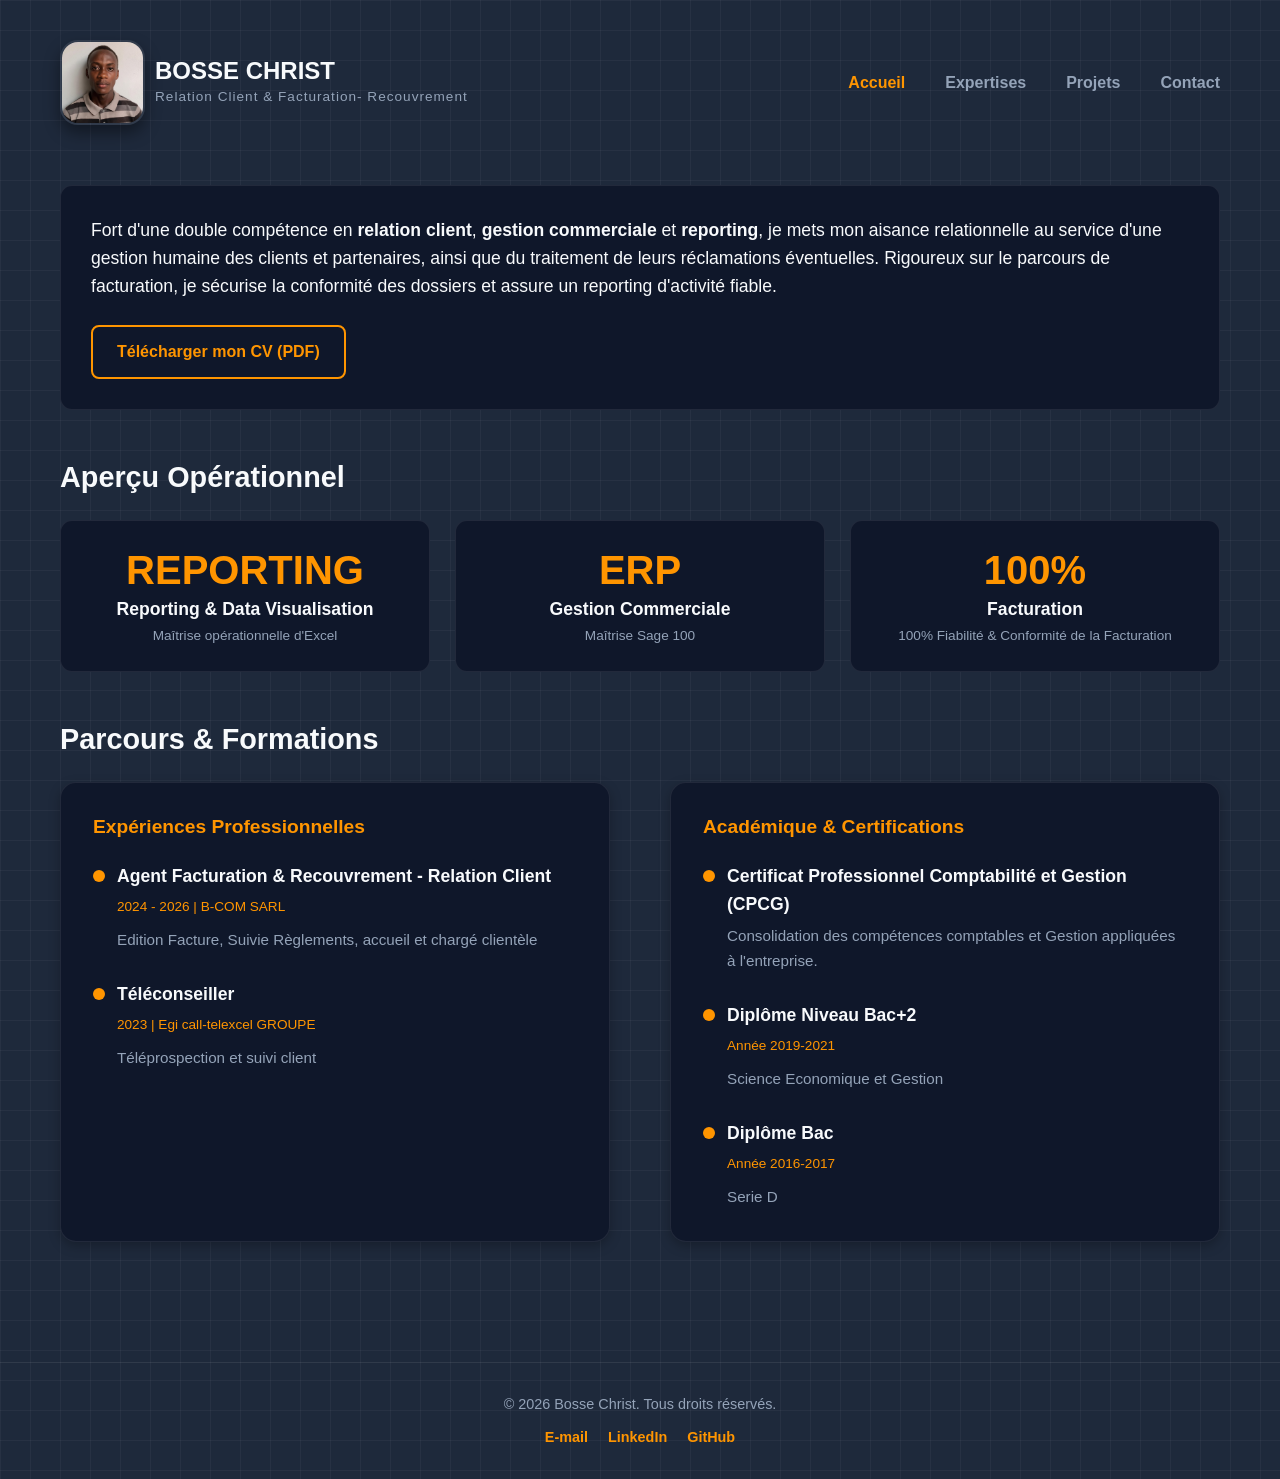
<file: index.html>
<!DOCTYPE html>
<html lang="fr">
<head>
    <meta charset="UTF-8">
    <meta name="viewport" content="width=device-width, initial-scale=1.0">
    <title>Portfolio | Bosse Christ Facturation-Gestion commerciale-Reporting.</title>
    <meta name="description" content="Portfolio professionnel - Gestion commerciale, ADV et Facturation. Mise en avant de mes compétences opérationnelles en Excel, reporting et data visualisation dynamique via des projets pratiques.">
    
    <link rel="stylesheet" href="./assets/css/layout.css">
    <link rel="stylesheet" href="./assets/css/themes.css">
    <link rel="shortcut icon" href="./assets/images/icons/icons-fav.png" type="png">

    <script src="./assets/js/app.js" defer></script>
</head>

<body class="theme-adv">

    <header class="main-header">
        <div class="brand-card">
            <img src="./assets/images/profile/img_christ.jpg" alt="Photo de profil" class="brand-avatar" width="85" height="85">
            <div class="brand-info">
                <h1 class="brand-name">Bosse Christ</h1>
                <p class="brand-title">Relation Client & Facturation- Recouvrement</p>
            </div>
        </div>

        <nav class="main-nav" aria-label="Navigation principale">
            <ul class="nav-list">
                <li class="nav-item"><a href="index.html" class="nav-link active" aria-current="page">Accueil</a></li>
                <li class="nav-item"><a href="expertises.html" class="nav-link">Expertises</a></li>
                <li class="nav-item"><a href="projets.html" class="nav-link">Projets</a></li>
                <li class="nav-item"><a href="contact.html" class="nav-link">Contact</a></li>
            </ul>
        </nav>
    </header>

    <main>
        
        <section class="hero-section" aria-labelledby="hero-title">
            <h2 id="hero-title" class="sr-only">Présentation</h2> <div class="hero-content">
                <p class="pitch">
                    Fort d'une double compétence en <strong>relation client</strong>, <strong>gestion commerciale</strong> et <strong>reporting</strong>, 
                    je mets mon aisance relationnelle au service d'une gestion humaine des clients et partenaires, ainsi que du traitement de leurs réclamations éventuelles. 
                    Rigoureux sur le parcours de facturation, je sécurise la conformité des dossiers et assure un reporting d'activité fiable.
                </p>
                <a href="./assets/Cv-BosseChrist-V_2.pdf" class="btn-primary" download>
                    Télécharger mon CV (PDF)
                </a>
            </div>
        </section>

        <section class="dashboard-section" aria-labelledby="dashboard-title">
            <h2 id="dashboard-title" class="section-title">Aperçu Opérationnel</h2>
            <div class="dashboard-grid">
                <a href="expertises.html" class="kpi-card">
                    <span class="kpi-value">REPORTING</span>
                    <h3 class="kpi-label">Reporting & Data Visualisation</h3>
                    <p class="kpi-desc">Maîtrise opérationnelle d'Excel</p>
                </a>
                
                <a href="expertises.html" class="kpi-card">
                    <span class="kpi-value">ERP</span>
                    <h3 class="kpi-label">Gestion Commerciale</h3>
                    <p class="kpi-desc">Maîtrise Sage 100</p>
                </a>
                
                <a href="expertises.html" class="kpi-card">
                    <span class="kpi-value">100%</span>
                    <h3 class="kpi-label">Facturation</h3>
                    <p class="kpi-desc">100% Fiabilité & Conformité de la Facturation</p>
                </a>
            </div>
        </section>

        <!-- ====== PARCOURS & FORMATION ======  -->
        <section class="cv-section" aria-labelledby="cv-title">
            <h2 id="cv-title" class="section-title">Parcours & Formations</h2>
            
            <div class="cv-grid">
                <div class="cv-column">
                    <h3 class="cv-subtitle">Expériences Professionnelles</h3>
                    <div class="timeline">
                        <article class="timeline-item">
                            <h4 class="timeline-role">Agent Facturation & Recouvrement - Relation Client</h4>
                            <span class="timeline-date">2024 - 2026 | B-COM SARL</span>
                            <p class="timeline-text">Edition Facture, Suivie Règlements, accueil et chargé clientèle</p>
                        </article>
                        <article class="timeline-item">
                            <h4 class="timeline-role">Téléconseiller</h4>
                            <span class="timeline-date"> 2023 | Egi call-telexcel GROUPE</span>
                            <p class="timeline-text">Téléprospection et suivi client</p>
                        </article>
                    </div>
                </div>

                <div class="cv-column">
                    <h3 class="cv-subtitle">Académique & Certifications</h3>
                    <div class="timeline">
                        <article class="timeline-item">
                            <h4 class="timeline-role">Certificat Professionnel Comptabilité et Gestion (CPCG)</h4>
                            <p class="timeline-text">Consolidation des compétences comptables et Gestion appliquées à l'entreprise.</p>
                        </article>
                        <!-- <article class="timeline-item">
                            <h4 class="timeline-role">Formation Data Analyst</h4>
                            <span class="timeline-date">Orienté Business Intelligence</span>
                            <p class="timeline-text">Modélisation de données, requêtage et data visualisation.</p>
                        </article> -->
                        <article class="timeline-item">
                            <h4 class="timeline-role">Diplôme Niveau Bac+2</h4>
                            <span class="timeline-date">Année 2019-2021</span>
                            <p class="timeline-text">Science Economique et Gestion</p>
                        </article>
                        <article class="timeline-item">
                            <h4 class="timeline-role">Diplôme Bac</h4>
                            <span class="timeline-date">Année 2016-2017</span>
                            <p class="timeline-text">Serie D</p>
                        </article>
                    </div>
                </div>
            </div>
        </section> 

    </main>           

<footer class="main-footer">
  <div class="footer-content">
    <p>&copy; 2026 Bosse Christ. Tous droits réservés.</p>
    <div class="footer-links">
      <a href="mailto:Bossechrist69@gmail.com" target="_blank">E-mail</a> 
      <a href="https://www.linkedin.com/in/christ-bosse-92208128a/" target="_blank">LinkedIn</a>
      <a href="https://github.com/Bossealias13" target="_blank">GitHub</a>
    </div>
  </div>
</footer>

</body>
</html>
</file>
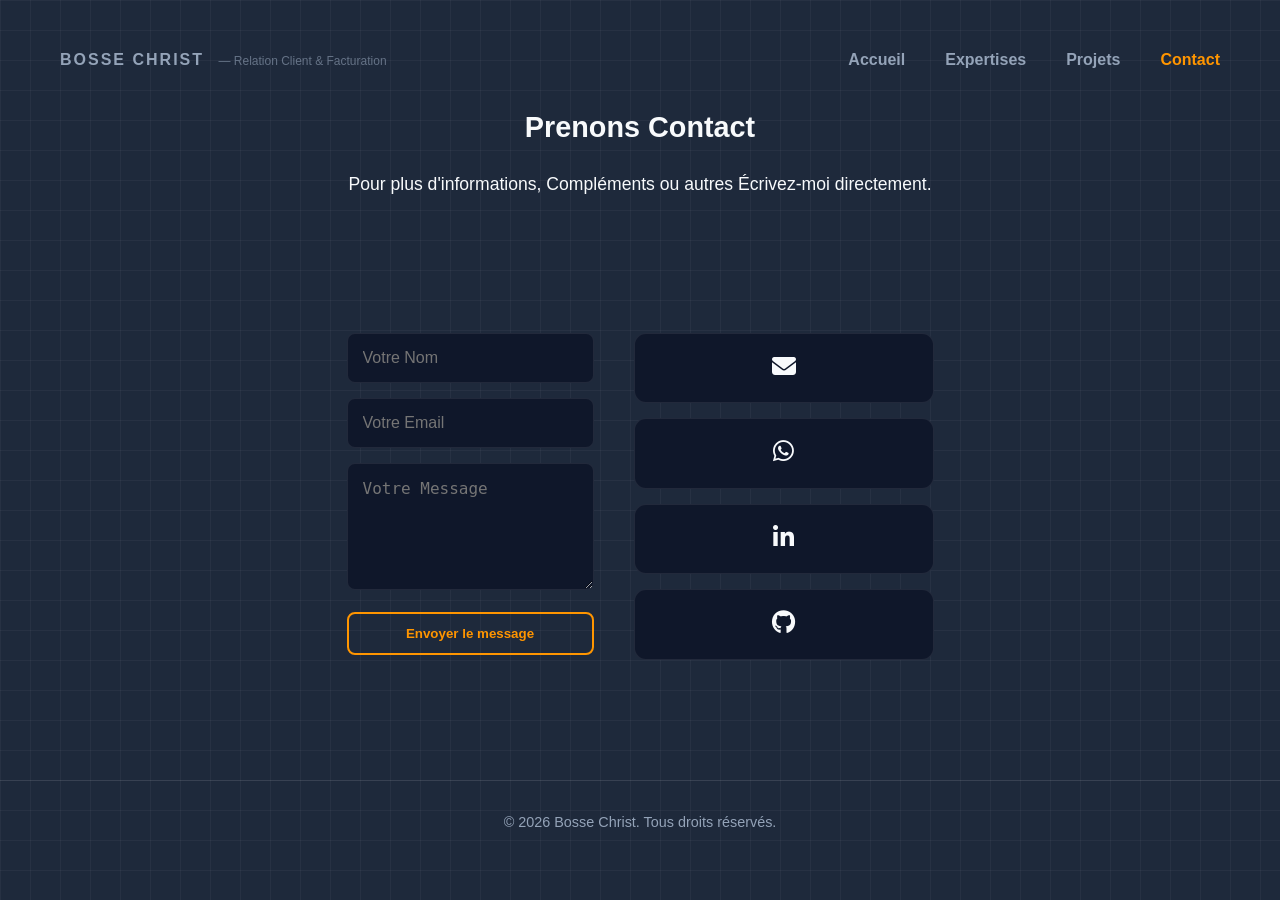
<file: contact.html>
<!DOCTYPE html>
<html lang="fr">
<head>
    <meta charset="UTF-8">
    <meta name="viewport" content="width=device-width, initial-scale=1.0">
    <title>Contact | Portfolio</title>
    <link rel="stylesheet" href="./assets/css/layout.css">
    <link rel="stylesheet" href="./assets/css/themes.css">

    <!-- FontAwesome pour les icônes -->
    <link rel="stylesheet" href="https://cdnjs.cloudflare.com/ajax/libs/font-awesome/6.5.1/css/all.min.css">
    <link rel="shortcut icon" href="./assets/images/icons/icons-fav.png" type="png">

</head>
<body class="theme-adv">

    <!-- EN-TÊTE MINIMALISTE -->
    <header class="main-header header-minimalist">
        <div class="brand-text-only">
            <h1 class="brand-name-minimalist">Bosse Christ</h1>
            <span class="brand-title-minimalist">Relation Client & Facturation</span>
        </div>

        <nav class="main-nav" aria-label="Navigation principale">
            <ul class="nav-list">
                <li class="nav-item"><a href="index.html" class="nav-link">Accueil</a></li>
                <li class="nav-item"><a href="expertises.html" class="nav-link">Expertises</a></li>
                <li class="nav-item"><a href="projets.html" class="nav-link">Projets</a></li>
                <li class="nav-item"><a href="contact.html" class="nav-link" aria-current="page">Contact</a></li>
            </ul>
        </nav>
    </header>

    <main>
        <div class="page-intro">
            <h2 class="section-title">Prenons Contact</h2>
            <p class="pitch">Pour plus d'informations, Compléments ou autres Écrivez-moi directement.</p>
        </div>

        <section class="contact-grid">
            <!-- Formulaire Minimaliste -->
            <form class="contact-form" action="mailto:votre-email@exemple.com" method="post" enctype="text/plain">
                <div class="form-group">
                    <input type="text" name="name" placeholder="Votre Nom" required>
                </div>
                <div class="form-group">
                    <input type="email" name="email" placeholder="Votre Email" required>
                </div>
                <div class="form-group">
                    <textarea name="message" rows="5" placeholder="Votre Message" required></textarea>
                </div>
                <button type="submit" class="btn-primary">Envoyer le message</button>
            </form>

            <!-- Liens Sociaux -->
            <div class="social-links">
                <a href="mailto:Bossechrist69@gmail.com" class="social-item"><i class="fa-solid fa-envelope"></i></a>
                <a href="https://wa.me/2250778544813" target="_blank" class="social-item"><i class="fa-brands fa-whatsapp"></i></a>
                <a href="https://www.linkedin.com/in/christ-bosse-92208128a/" target="_blank" class="social-item"><i class="fa-brands fa-linkedin-in"></i></a>
                <a href="https://github.com/Bossealias13" target="_blank" class="social-item"><i class="fa-brands fa-github"></i></a>
            </div>
        </section>
    </main>

    <footer class="main-footer">
        <div class="footer-content">
            <p>&copy; 2026 Bosse Christ. Tous droits réservés.</p>
        </div>
    </footer>
</body>
</html>
</file>
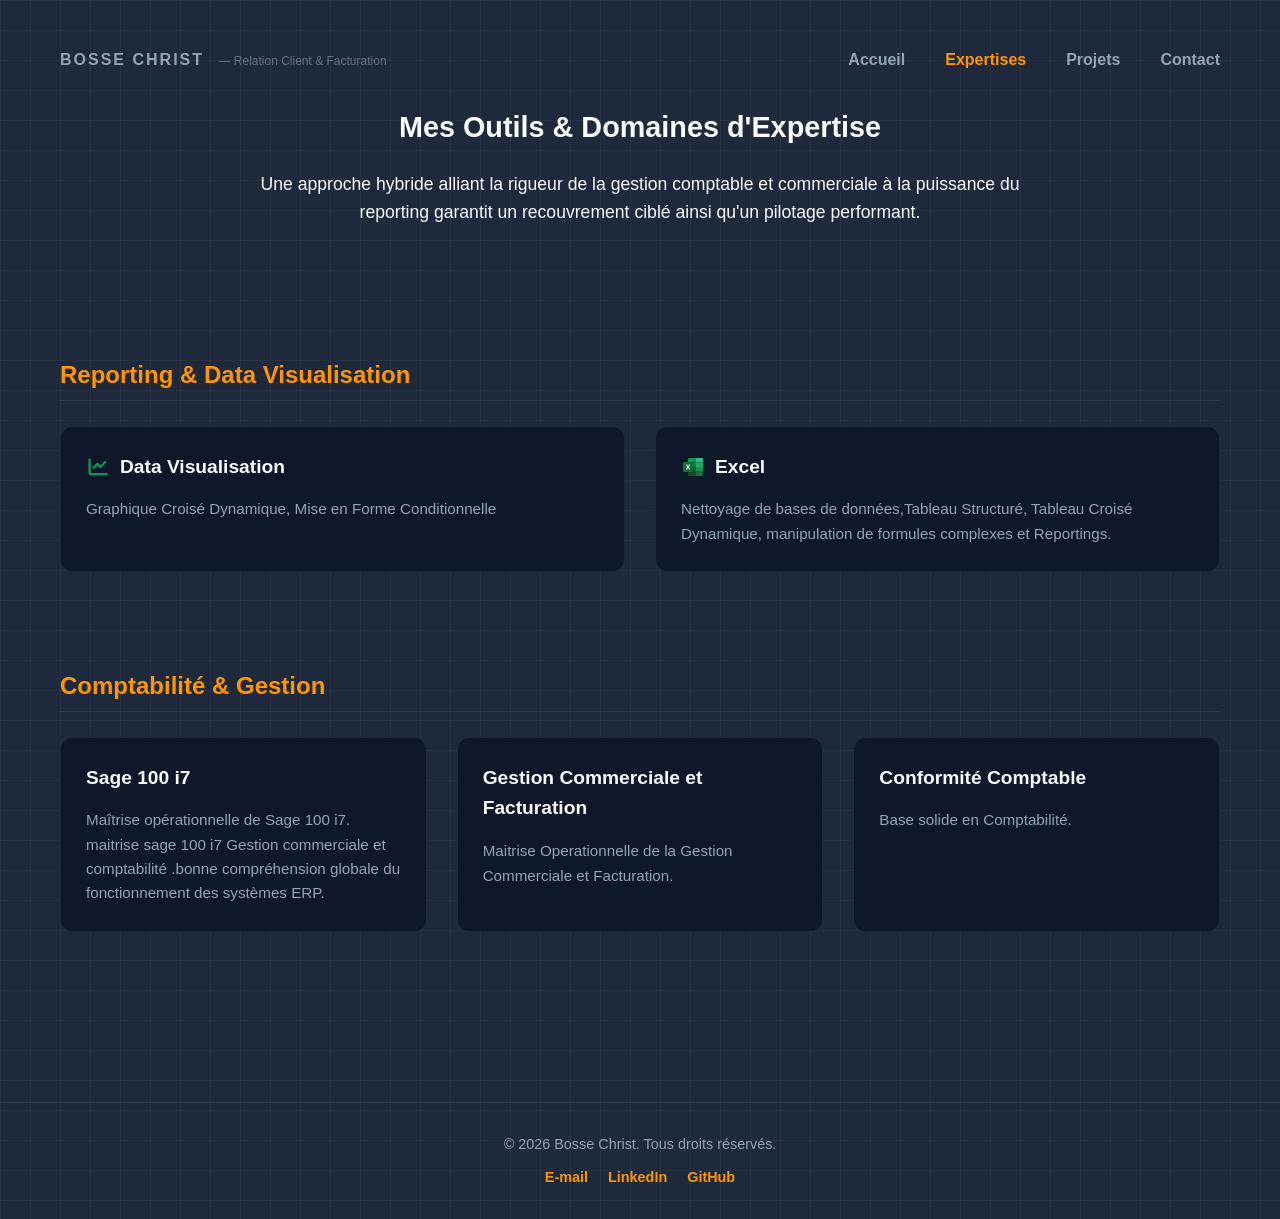
<file: expertises.html>
<!DOCTYPE html>
<html lang="fr">
<head>
    <meta charset="UTF-8">
    <meta name="viewport" content="width=device-width, initial-scale=1.0">
    <title>Expertises & Outils | Portfolio</title>
    <meta name="description" content="Découvrez en Cartographie mes compétences en gestion commerciale, facturation et autres. Maîtrise opérationnelle de Sage 100, d'Excel avancé et du reporting dynamique.">
    
    <link rel="stylesheet" href="./assets/css/layout.css">
    <link rel="stylesheet" href="./assets/css/themes.css">
    <link rel="shortcut icon" href="./assets/images/icons/icons-fav.png" type="png">

    <script src="./assets/js/app.js" defer></script>
</head>

<body class="theme-adv"> <!-- Vous pouvez tester avec class="theme-adv" -->

    <!-- EN-TÊTE & NAVIGATION -->
    <header class="main-header header-minimalist">
        <div class="brand-text-only">
            <h1 class="brand-name-minimalist">Bosse Christ</h1>
            <span class="brand-title-minimalist">Relation Client & Facturation</span>
        </div>

        <nav class="main-nav" aria-label="Navigation principale">
            <ul class="nav-list">
                <li class="nav-item"><a href="index.html" class="nav-link">Accueil</a></li>
                <li class="nav-item"><a href="expertises.html" class="nav-link">Expertises</a></li>
                <li class="nav-item"><a href="projets.html" class="nav-link">Projets</a></li>
                <li class="nav-item"><a href="contact.html" class="nav-link">Contact</a></li>
            </ul>
        </nav>
    </header>

    <!-- CONTENU PRINCIPAL DE LA PAGE EXPERTISES -->
    <main>
        
        <div class="page-intro">
            <h2 class="section-title">Mes Outils & Domaines d'Expertise</h2>
            <p class="pitch">Une approche hybride alliant la rigueur de la gestion comptable et commerciale à la puissance du reporting garantit un recouvrement ciblé ainsi qu&apos;un pilotage performant.</p>
        </div>

        <!-- BLOC 1 : DATA & BI -->
        <section class="expertise-block" aria-labelledby="data-title">
            <h3 id="data-title" class="expertise-subtitle">Reporting & Data Visualisation</h3>
            <div class="skills-grid">
                
                <article class="skill-card">
                    <h4 class="skill-name">
                        <img src="./assets/images/icons/icone-visualisation.svg" alt="Icone Data Visualisation" class="skill-icon">
                        Data Visualisation
                    </h4>
                    <p class="skill-desc">Graphique Croisé Dynamique, Mise en Forme Conditionnelle</p>
                </article>

                <article class="skill-card">
                    <h4 class="skill-name">
                        <img src="./assets/images/icons/icon-excel.svg" alt="Icone Excel" class="skill-icon">
                        Excel
                    </h4>
                    <p class="skill-desc">Nettoyage de bases de données,Tableau Structuré, Tableau Croisé Dynamique, manipulation de formules complexes et Reportings.</p>
                </article>

            </div>
        </section>

        <!-- BLOC 2 : GESTION & ADV -->
        <section class="expertise-block" aria-labelledby="adv-title">
            <h3 id="adv-title" class="expertise-subtitle">Comptabilité & Gestion</h3>
            <div class="skills-grid">
                
                <article class="skill-card">
                    <h4 class="skill-name">Sage 100 i7</h4>
                    <p class="skill-desc">Maîtrise opérationnelle de Sage 100 i7. maitrise sage 100 i7 Gestion commerciale et comptabilité .bonne compréhension globale du fonctionnement des systèmes ERP.</p>
                </article>

                <article class="skill-card">
                    <h4 class="skill-name">Gestion Commerciale et Facturation</h4>
                    <p class="skill-desc">Maitrise Operationnelle de la Gestion Commerciale et Facturation.</p>
                </article>

                <article class="skill-card">
                    <h4 class="skill-name">Conformité Comptable</h4>
                    <p class="skill-desc">Base solide en Comptabilité.</p>
                </article>

            </div>
        </section>

    </main>

    <!-- PIED DE PAGE -->
    <footer class="main-footer">
        <div class="footer-content">
            <p>&copy; 2026 Bosse Christ. Tous droits réservés.</p>
            <div class="footer-links">
                <a href="mailto:Bossechrist69@gmail.com" target="_blank">E-mail</a> 
                <a href="https://www.linkedin.com/in/christ-bosse-92208128a/" target="_blank">LinkedIn</a>
                <a href="https://github.com/Bossealias13" target="_blank">GitHub</a>
            </div>
        </div>
    </footer>

</body>
</html>
</file>
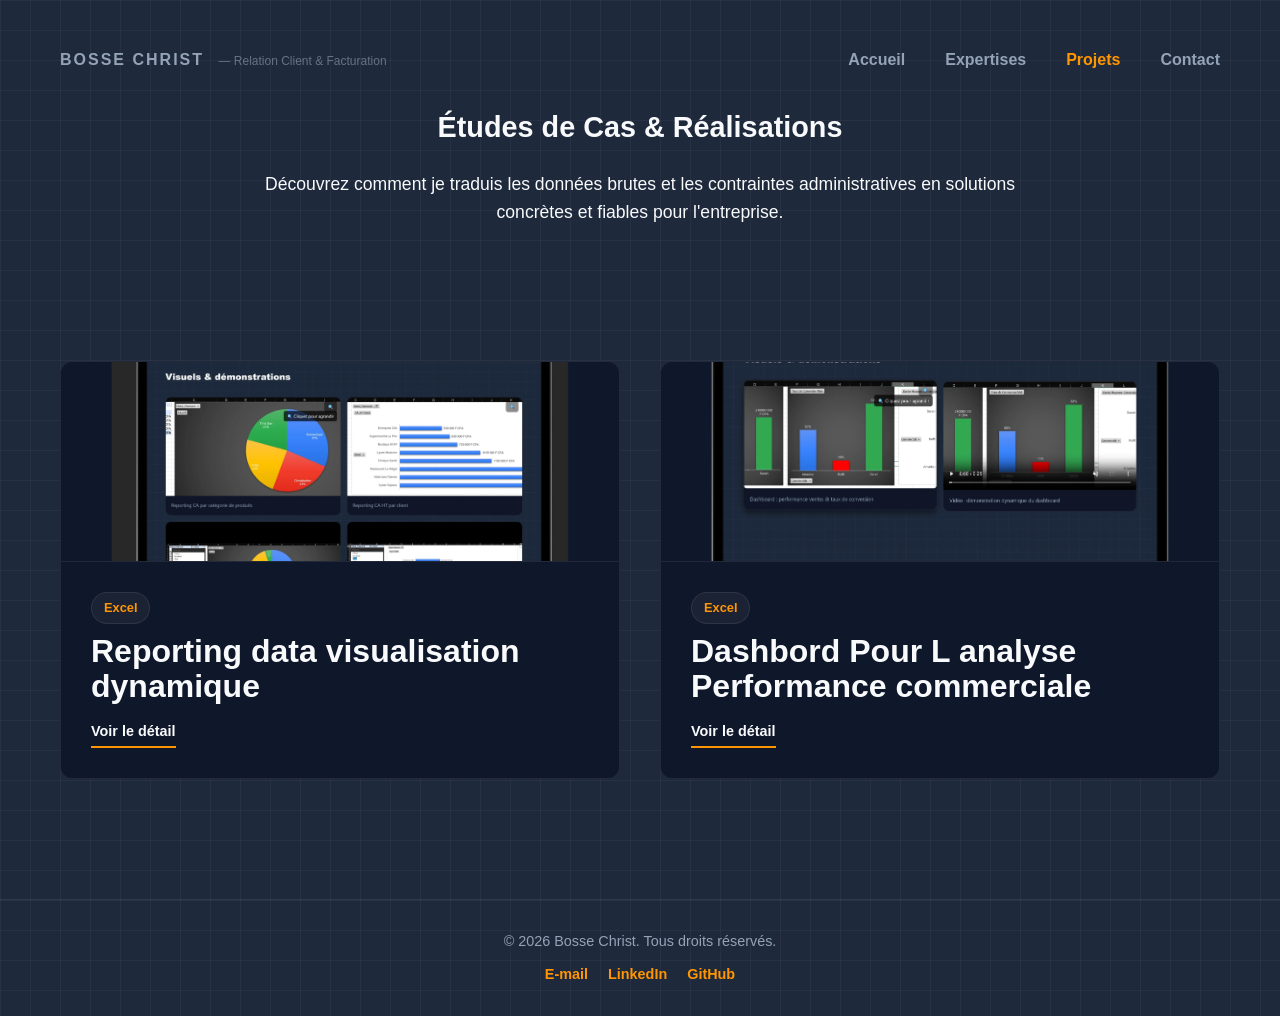
<file: projets.html>
<!DOCTYPE html>
<html lang="fr">
<head>
    <meta charset="UTF-8">
    <meta name="viewport" content="width=device-width, initial-scale=1.0">
    <title>Projets & Réalisations | Portfolio</title>
    <meta name="description" content="Aperçu des projets pratiques de reporting Excel, nettoyage de données et tableaux de bord décisionnels.">
    
    <link rel="stylesheet" href="./assets/css/layout.css">
    <link rel="stylesheet" href="./assets/css/themes.css">
    <link rel="shortcut icon" href="./assets/images/icons/icons-fav.png" type="png">

    <script src="./assets/js/app.js" defer></script>
</head>

<body class="theme-adv">

    <!-- EN-TÊTE & NAVIGATION (Version Minimaliste "Texte Pur") -->
    <header class="main-header header-minimalist">
        <div class="brand-text-only">
            <h1 class="brand-name-minimalist">Bosse Christ</h1>
            <span class="brand-title-minimalist">Relation Client & Facturation</span>
        </div>

        <nav class="main-nav" aria-label="Navigation principale">
            <ul class="nav-list">
                <li class="nav-item"><a href="index.html" class="nav-link">Accueil</a></li>
                <li class="nav-item"><a href="expertises.html" class="nav-link">Expertises</a></li>
                <li class="nav-item"><a href="projets.html" class="nav-link" aria-current="page">Projets</a></li>
                <li class="nav-item"><a href="contact.html" class="nav-link">Contact</a></li>
            </ul>
        </nav>
    </header>

    <!-- CONTENU PRINCIPAL DE LA PAGE PROJETS -->
    <main>
        
        <div class="page-intro">
            <h2 class="section-title">Études de Cas & Réalisations</h2>
            <p class="pitch">Découvrez comment je traduis les données brutes et les contraintes administratives en solutions concrètes et fiables pour l'entreprise.</p>
        </div>

        <!-- GRILLE DES PROJETS -->
        <div class="projects-grid">
            
            <!-- PROJET 1 : DATA & BI -->
            <article class="project-card">
                <!-- NOUVEAU : Bloc Image -->
                <div class="project-img-wrapper">
                    <img src="./assets/images/Projet-Ivoire-Électro/apercu-Projet-Ivoire-Electro.webp" alt="Dashboard Power BI" class="project-img">
                </div>
                
                <div class="project-content">
                    <span class="project-tag">Excel</span>
                    <h3 class="project-title">Reporting  data visualisation dynamique</h3>
                    <a href="Projet-Ivoire-Electro.html" class="btn-secondary">Voir le détail</a>
                </div>
            </article>

            <!-- PROJET 2 : GESTION & ADV -->
            <article class="project-card">
                <!-- NOUVEAU : Bloc Image -->
                <div class="project-img-wrapper">
                    <img src="./assets/images/Projet-Auto-Leader-CI/apercu-Projet-Auto-Leader-CI.webp" alt="Architecture Base de données" class="project-img">
                </div>

                <div class="project-content">
                    <span class="project-tag">Excel</span>
                    <h3 class="project-title">Dashbord Pour L analyse Performance commerciale</h3>
                    <a href="Projet-Auto-Leader.html" class="btn-secondary">Voir le détail</a>
                </div>
            </article>

        </div>

        </div>

    </main>

    <!-- PIED DE PAGE -->
    <footer class="main-footer">
        <div class="footer-content">
            <p>&copy; 2026 Bosse Christ. Tous droits réservés.</p>
            <div class="footer-links">
                <a href="mailto:Bossechrist69@gmail.com" target="_blank">E-mail</a> 
                <a href="https://www.linkedin.com/in/christ-bosse-92208128a/" target="_blank">LinkedIn</a>
                <a href="https://github.com/Bossealias13" target="_blank">GitHub</a>
            </div>
        </div>
    </footer>

</body>
</html>
</file>
<file: assets/css/layout.css>
/* ==========================================================================
   SOMMAIRE DU FICHIER :
   1. GLOBAUX (Toutes les pages : Reset, Header Accueil, Header Mini, Navbar, Footer)
   2. PAGE : INDEX.HTML (Accueil)
   3. PAGE : EXPERTISES.HTML
   4. RESPONSIVE DESKTOP (Écrans larges)
   ========================================================================== */

/* ==========================================================================
   1. GLOBAUX (Toutes les pages)
   ========================================================================== */
*, *::before, *::after {
    box-sizing: border-box;
    margin: 0;
    padding: 0;
}

body {
    font-family: "Segoe UI", Roboto, Helvetica, Arial, sans-serif;
    line-height: 1.6;
    padding-bottom: 80px; /* Laisse de l'espace pour la navbar mobile */
}

h1, h2, h3, .kpi-value {
    font-family: "Arial Black", Impact, sans-serif;
    font-weight: 900;
    line-height: 1.2;
}

.sr-only {
    position: absolute; width: 1px; height: 1px; padding: 0; margin: -1px;
    overflow: hidden; clip: rect(0, 0, 0, 0); white-space: nowrap; border: 0;
}

:focus-visible { outline: 2px dashed var(--accent-color); outline-offset: 4px; }

main {
    padding: 20px; max-width: 1200px; margin: 0 auto; display: flex; flex-direction: column; gap: 50px;
}

.section-title { font-size: 1.8rem; color: var(--text-main); margin-bottom: 25px; }

/* --- HEADER CLASSIQUE & AVATAR AGRANDI (Pour index.html) --- */
.main-header {
    padding: 20px; display: flex; flex-direction: column; align-items: center; text-align: center; gap: 20px;
}
.brand-card { display: flex; flex-direction: column; align-items: center; gap: 10px; }
.brand-avatar {
    border-radius: 18px; /* Bords arrondis premium */
    border: 2px solid var(--border-color);
    object-fit: cover;
    box-shadow: 0 8px 16px rgba(0, 0, 0, 0.4);
}
.brand-name { font-size: 1.5rem; color: var(--text-main); text-transform: uppercase; }
.brand-title { font-size: 0.85rem; color: var(--text-muted); letter-spacing: 1px; }

/* --- HEADER MINIMALISTE "TEXTE PUR" (Pour pages secondaires : expertises, projets...) --- */
.header-minimalist {
    padding: 20px 20px 10px 20px;
}
.brand-text-only {
    text-align: center;
}
.brand-name-minimalist {
    font-size: 0.9rem;
    color: var(--text-muted);
    text-transform: uppercase;
    letter-spacing: 2px;
    font-weight: 700;
}
.brand-title-minimalist {
    display: block;
    font-size: 0.75rem;
    color: var(--text-muted);
    opacity: 0.6;
    margin-top: 3px;
}

/* --- NAVBAR GLOBALE --- */
.main-nav {
    position: fixed; bottom: 0; left: 0; width: 100%;
    background-color: var(--bg-body); border-top: 1px solid var(--border-color); z-index: 1000;
}
.nav-list { display: flex; justify-content: space-around; list-style: none; height: 60px; }
.nav-item { flex: 1; display: flex; }
.nav-link {
    flex: 1; display: flex; align-items: center; justify-content: center;
    text-decoration: none; color: var(--text-muted); font-weight: 600; font-size: 0.85rem; transition: color 0.3s ease;
}
.nav-link.active, .nav-link:hover, .nav-link[aria-current="page"] { color: var(--accent-color); }

/* --- FOOTER GLOBAL --- */
.main-footer {
    margin-top: 60px; 
    padding: 30px 20px 50px 20px; /* Plus d'espace en bas pour le mobile */
    border-top: 1px solid var(--border-color); text-align: center;
}
.footer-content p { color: var(--text-muted); font-size: 0.9rem; margin-bottom: 10px; }
.footer-links { display: flex; justify-content: center; gap: 20px; }
.footer-links a { color: var(--accent-color); text-decoration: none; font-weight: bold; font-size: 0.9rem; }
.footer-links a:hover { text-decoration: underline; }


/* ==========================================================================
   2. PAGE : INDEX.HTML (Exclusif à l'Accueil)
   ========================================================================== */

/* Pitch Hero */
.hero-content { background: var(--bg-card); padding: 30px; border-radius: 12px; border: 1px solid var(--border-color); }
.pitch { font-size: 1.1rem; color: var(--text-main); margin-bottom: 25px; }
.btn-primary {
    display: inline-block; background-color: transparent; color: var(--accent-color);
    border: 2px solid var(--accent-color); padding: 12px 24px; border-radius: 8px;
    text-decoration: none; font-weight: bold; text-align: center; transition: all 0.3s ease;
}
.btn-primary:hover { background-color: var(--accent-color); color: var(--bg-body); }

/* Dashboard KPI (Les cartes cliquables) */
.dashboard-grid { display: grid; grid-template-columns: 1fr; gap: 15px; }
.kpi-card {
    display: block; text-decoration: none; background: var(--bg-card);
    border: 1px solid var(--border-color); border-radius: 12px; padding: 25px 20px;
    text-align: center; transition: transform 0.3s ease, box-shadow 0.3s ease;
}
.kpi-card:hover { transform: translateY(-5px); box-shadow: 0 10px 20px rgba(0, 0, 0, 0.4); border-color: var(--accent-color); cursor: pointer; }
.kpi-value { display: block; font-size: 2.5rem; color: var(--accent-color); margin-bottom: 5px; }
.kpi-label { font-size: 1.1rem; color: var(--text-main); margin-bottom: 5px; }
.kpi-desc { font-size: 0.85rem; color: var(--text-muted); }

/* CV Timeline */
.cv-grid { display: grid; grid-template-columns: 1fr; gap: 40px; }
.cv-column {
    background: var(--bg-card); border: 1px solid var(--border-color);
    border-radius: 16px; padding: 32px; box-shadow: 0 4px 12px rgba(0, 0, 0, 0.25);
}
.cv-subtitle { color: var(--accent-color); margin-bottom: 24px; font-size: 1.2rem; font-weight: 700; }
.timeline { padding-left: 0; display: flex; flex-direction: column; gap: 28px; }
.timeline-item { position: relative; padding-left: 0; }
.timeline-item::before {
    content: ''; position: absolute; left: 0; top: 8px; width: 12px; height: 12px;
    border-radius: 50%; background-color: var(--accent-color);
}
.timeline-role { color: var(--text-main); font-size: 1.1rem; margin-bottom: 6px; font-weight: 600; margin-left: 24px; }
.timeline-date { display: block; font-size: 0.85rem; color: var(--accent-color); margin-bottom: 10px; margin-left: 24px; }
.timeline-text { color: var(--text-muted); font-size: 0.95rem; line-height: 1.6; margin-left: 24px; }


/* ==========================================================================
   3. PAGE : EXPERTISES.HTML (Exclusif aux compétences)
   ========================================================================== */

.page-intro { text-align: center; margin-bottom: 50px; }
.expertise-block { margin-bottom: 50px; }
.expertise-subtitle {
    font-size: 1.5rem; color: var(--accent-color); margin-bottom: 25px;
    padding-bottom: 10px; border-bottom: 1px solid var(--border-color);
}
.skills-grid { display: grid; grid-template-columns: 1fr; gap: 20px; }
.skill-card {
    background: var(--bg-card); border: 1px solid var(--border-color);
    border-radius: 12px; padding: 25px; transition: transform 0.3s ease, box-shadow 0.3s ease, border-color 0.3s ease;
}
.skill-card:hover { transform: translateY(-5px); box-shadow: 0 10px 20px rgba(0, 0, 0, 0.4); border-color: var(--accent-color); }
.skill-name { font-size: 1.2rem; color: var(--text-main); margin-bottom: 15px; display: inline-flex; align-items: center; gap: 10px; }
.skill-icon { width: 24px; height: 24px; flex-shrink: 0; }
.skill-desc { font-size: 0.95rem; color: var(--text-muted); line-height: 1.6; }



/* ==========================================================================
   4. PAGE : PROJETS.HTML (Exclusif aux projets)
   ========================================================================== */

.projects-grid { 
    display: grid; 
    grid-template-columns: 1fr; /* Une seule colonne sur mobile */
    gap: 30px; 
}

.project-card {
    background: var(--bg-card);
    border: 1px solid var(--border-color);
    border-radius: 12px;
    overflow: hidden; /* Empêche le contenu de déborder de la carte */
    transition: transform 0.3s ease, box-shadow 0.3s ease, border-color 0.3s ease;
}
/* --- Images des Projets --- */
.project-img-wrapper {
    width: 100%;
    height: 200px; /* Hauteur fixe pour que toutes les cartes soient alignées */
    overflow: hidden;
    border-bottom: 1px solid var(--border-color);
}

.project-img {
    width: 100%;
    height: 100%;
    object-fit: cover; /* Remplit la zone sans déformer l'image */
    transition: transform 0.5s ease; /* Animation fluide */
}

/* L'image zoome légèrement quand on survole la carte avec la souris */
.project-card:hover .project-img {
    transform: scale(1.05);
}

.project-content {
    padding: 30px;
    display: flex;
    flex-direction: column;
    gap: 10px; /* Espace régulier entre le tag, le titre et le texte */
}

/* La petite étiquette (Tag) qui indique la technologie */
.project-tag {
    align-self: flex-start;
    background: rgba(255, 255, 255, 0.05);
    color: var(--accent-color);
    padding: 5px 12px;
    border-radius: 20px;
    font-size: 0.8rem;
    font-weight: bold;
    border: 1px solid var(--border-color);
}

.project-title { font-size: 1.4rem; color: var(--text-main); margin-bottom: 5px; }
.project-desc { font-size: 0.95rem; color: var(--text-muted); line-height: 1.6; margin-bottom: 10px; }

/* Le lien "Voir le détail" */
.btn-secondary {
    display: inline-block;
    align-self: flex-start;
    color: var(--text-main);
    text-decoration: none;
    font-weight: bold;
    font-size: 0.9rem;
    border-bottom: 2px solid var(--accent-color); /* Soulignement stylisé */
    padding-bottom: 3px;
    transition: color 0.3s ease;
}


/* ==========================================================================
   5. PAGE : CONTACT.HTML
   ========================================================================== */
.contact-grid {
    display: grid;
    grid-template-columns: 1fr;
    gap: 40px;
    max-width: 600px;
    margin: 0 auto;
}

.contact-form {
    display: flex;
    flex-direction: column;
    gap: 15px;
}

.form-group input, .form-group textarea {
    width: 100%;
    padding: 15px;
    background: var(--bg-card);
    border: 1px solid var(--border-color);
    border-radius: 8px;
    color: var(--text-main);
    font-size: 1rem;
}

.form-group input:focus, .form-group textarea:focus {
    outline: none;
    border-color: var(--accent-color);
}

.social-links {
    display: grid;
    grid-template-columns: 1fr 1fr;
    gap: 15px;
}

.social-item {
    padding: 20px;
    background: var(--bg-card);
    border: 1px solid var(--border-color);
    border-radius: 12px;
    text-align: center;
    text-decoration: none;
    color: var(--text-main);
    font-weight: bold;
    transition: 0.3s;
}

.social-item:hover {
    border-color: var(--accent-color);
    color: var(--accent-color);
}

/* Style des icônes dans les cartes de contact */
.social-item i {
    font-size: 1.5rem; /* Ajuste la taille de l'icône */
    transition: transform 0.2s ease;
}

/* Petit effet de zoom sur l'icône au survol */
.social-item:hover i {
    transform: scale(1.2);
}

/* ==========================================================================
   DEBUT PROJET IVOIRE ELECTRO
   ========================================================================== */
.project-hero {
    display: flex;
    flex-direction: column;
    gap: 22px;
    padding-bottom: 10px;
}

.project-eyebrow {
    display: inline-flex;
    color: var(--accent-color);
    font-size: 0.82rem;
    font-weight: 700;
    letter-spacing: 1px;
    text-transform: uppercase;
}

.project-title {
    font-size: clamp(2rem, 2.4vw, 2.6rem);
    color: var(--text-main);
    line-height: 1.1;
    max-width: 900px;
}

.project-tagline {
    color: var(--text-muted);
    max-width: 920px;
    line-height: 1.8;
    font-size: 1rem;
}

.project-badges {
    display: flex;
    flex-wrap: wrap;
    gap: 12px;
}

.project-badge {
    background: rgba(255, 255, 255, 0.05);
    border: 1px solid var(--border-color);
    border-radius: 999px;
    color: var(--text-main);
    font-size: 0.85rem;
    font-weight: 700;
    padding: 10px 16px;
}

.project-section {
    display: grid;
    gap: 24px;
}

.project-context {
    grid-template-columns: 1fr;
}

.project-section-card,
.project-summary-card,
.process-block,
.project-media-card {
    background: var(--bg-card);
    border: 1px solid var(--border-color);
    border-radius: 18px;
}

.project-section-card,
.process-block,
.project-summary-card {
    padding: 28px;
}

/* Assure que le texte des cartes de projet est lisible sur thème sombre */
.project-section-card { color: var(--text-main); }

.project-summary-card {
    display: flex;
    flex-direction: column;
    gap: 18px;
}

.project-summary-card h3 {
    color: var(--accent-color);
    font-size: 1.05rem;
}

.project-summary-card ul {
    list-style: none;
    display: grid;
    gap: 14px;
    padding: 0;
    margin: 0;
}

.project-summary-card li {
    position: relative;
    padding-left: 24px;
    color: var(--text-muted);
    line-height: 1.7;
}

.project-summary-card li::before {
    content: "";
    position: absolute;
    left: 0;
    top: 0.7rem;
    width: 8px;
    height: 8px;
    border-radius: 50%;
    background: var(--accent-color);
}

.process-grid {
    display: grid;
    gap: 20px;
}

.process-block h3 {
    color: var(--accent-color);
    margin-bottom: 18px;
    font-size: 1.05rem;
}

.process-block ul {
    list-style: none;
    padding: 0;
    margin: 0;
    display: grid;
    gap: 14px;
}

.process-block li {
    color: var(--text-muted);
    line-height: 1.75;
    padding-left: 20px;
    position: relative;
}

.process-block li::before {
    content: "";
    position: absolute;
    left: 0;
    top: 0.8rem;
    width: 10px;
    height: 10px;
    border-radius: 50%;
    background: var(--accent-color);
}

.project-media-grid {
    display: grid;
    gap: 20px;
}

.project-media-card {
    overflow: hidden;
}

.project-media-card img,
.project-media-card video {
    width: 100%;
    display: block;
    aspect-ratio: 16 / 9;
    object-fit: cover;
    background: #050816;
}

.project-media-card figcaption {
    padding: 18px 18px 20px;
    color: var(--text-muted);
    font-size: 0.95rem;
    line-height: 1.6;
}

.project-video-card video {
    min-height: 220px;
}

/* Lightbox / Modal pour agrandir les images */
.media-zoom-wrapper { position: relative; }
.media-zoom-btn {
    position: absolute; right: 12px; top: 12px;
    background: rgba(0,0,0,0.45); color: #fff; border: 0;
    padding: 8px 10px; border-radius: 8px; font-size: 0.95rem;
    display: inline-flex; align-items: center; gap: 8px; cursor: pointer;
}
.media-zoom-btn:hover { background: rgba(0,0,0,0.6); }
.media-zoom-hint {
    display: none; position: absolute; right: 12px; top: 44px;
    background: rgba(0,0,0,0.7); color: #fff; padding: 6px 10px; border-radius: 6px; font-size: 0.85rem; white-space: nowrap;
}
.media-zoom-wrapper:hover .media-zoom-hint,
.media-zoom-btn:focus + .media-zoom-hint { display: block; }

.modal-lightbox { position: fixed; inset: 0; display: none; align-items: center; justify-content: center; background: rgba(0,0,0,0.8); z-index: 2000; padding: 20px; }
.modal-lightbox.open { display: flex; }
.modal-content { max-width: 100%; max-height: 100%; position: relative; }
.modal-content img { width: auto; max-width: 100%; max-height: calc(100vh - 80px); border-radius: 6px; box-shadow: 0 10px 30px rgba(0,0,0,0.6); }
.modal-close { position: absolute; top: 16px; right: 16px; background: rgba(255,255,255,0.06); color: var(--text-main); border: 0; padding: 8px 10px; border-radius: 8px; cursor: pointer; }

@media (min-width: 860px) {
    .project-context {
        grid-template-columns: 2fr 1fr;
        align-items: start;
    }

    .process-grid {
        grid-template-columns: repeat(2, minmax(0, 1fr));
    }

    .project-media-grid {
        grid-template-columns: repeat(2, minmax(0, 1fr));
        align-items: start;
    }
}

@media (max-width: 640px) {
    .project-title {
        font-size: 1.85rem;
    }

    .project-badges {
        gap: 10px;
    }
}

/* --- FIN PROJET IVOIRE ELECTRO --- */
/* --- DEBUT PROJET Auto-Leader CI --- */
.project-hero.project-auto-leader { padding-bottom: 8px; }
.project-hero.project-auto-leader .project-eyebrow { color: var(--accent-color); }
.project-hero.project-auto-leader .project-title { font-size: clamp(1.9rem, 2.2vw, 2.4rem); }

.project-solution .project-tagline { max-width: 900px; color: var(--text-muted); }

.project-media-grid { gap: 18px; }

.project-media-card.media-zoom-wrapper img { border-radius: 8px; border: 1px solid var(--border-color); }

/* légère mise en évidence au survol pour la carte contenant le dashboard */
.media-zoom-wrapper:hover { box-shadow: 0 8px 18px rgba(0,0,0,0.45); transform: translateY(-4px); }

@media (min-width: 860px) {
    .project-media-grid { grid-template-columns: 1fr 1fr; }
    .project-hero.project-auto-leader { flex-direction: row; gap: 30px; }
}

/* --- FIN PROJET Auto-Leader CI --- */

/* ==========================================================================
   4. RESPONSIVE DESKTOP (Écrans larges)
   ========================================================================== */
@media (min-width: 1024px) {
    
    /* GLOBAUX DESKTOP */
    body { padding-bottom: 0; }
    
    /* Header Accueil */
    .main-header { flex-direction: row; justify-content: space-between; max-width: 1200px; margin: 0 auto; padding: 40px 20px; }
    .brand-card { flex-direction: row; text-align: left; }
    
    /* Header Minimaliste (Pages secondaires) */
    .header-minimalist { padding: 30px 20px 0 20px; max-width: 1200px; margin: 0 auto; }
    .brand-text-only { text-align: left; }
    .brand-name-minimalist { display: inline-block; font-size: 1rem; }
    .brand-title-minimalist { display: inline-block; margin-left: 10px; }
    .brand-title-minimalist::before { content: "— "; }

    /* Navbar et Footer */
    .main-nav { position: static; width: auto; background-color: transparent; border-top: none; }
    .nav-list { gap: 40px; }
    .nav-link { font-size: 1rem; }
    .main-footer { margin-top: 100px; padding-bottom: 30px; }

    /* INDEX.HTML DESKTOP */
    .dashboard-grid { grid-template-columns: repeat(3, 1fr); gap: 25px; }
    .cv-grid { grid-template-columns: 1fr 1fr; gap: 60px; }

    /* EXPERTISES.HTML DESKTOP */
    .page-intro { max-width: 800px; margin: 0 auto 60px auto; }
    .skills-grid { grid-template-columns: repeat(auto-fit, minmax(300px, 1fr)); gap: 30px; }

    /* PROJETS.HTML DESKTOP */
    .projects-grid { 
        grid-template-columns: repeat(2, 1fr); /* 2 colonnes côte à côte sur PC */
        gap: 40px; 
    }

    /* CONTACT.HTML DESKTOP */
    .contact-grid { grid-template-columns: 1fr 300px; max-width: 900px; align-items: start; }
    .social-links { grid-template-columns: 1fr; }
}
</file>
<file: assets/css/themes.css>
/* ==========================================================================
   SOMMAIRE DU FICHIER THEMES.CSS :
   1. VARIABLES DES THÈMES (Couleurs globales et motifs de fond)
   2. EFFETS VISUELS : INDEX.HTML (Couleurs interactives pour l'accueil)
   3. EFFETS VISUELS : EXPERTISES.HTML (Couleurs interactives pour les compétences)
   ========================================================================== */

/* ==========================================================================
   1. VARIABLES DES THÈMES (S'applique à tout le site)
   ========================================================================== */

/* --- THÈME 1 : DATA ANALYST (Ambiance sombre "Matrix") --- */
.theme-data {
    --bg-body: #0a0e17;
    --bg-card: #000000;
    --text-main: #ffffff;
    --text-muted: #8b949e;
    
    /* Le Vert Menthe et son aura lumineuse */
    --accent-color: #00ffaa;
    --accent-glow: rgba(0, 255, 170, 0.15);
    --border-color: #2d3748;

    /* Motif de fond : Matrice de points (Dot Matrix) */
    background-color: var(--bg-body);
    background-image: radial-gradient(rgba(0, 255, 170, 0.1) 1px, transparent 1px);
    background-size: 24px 24px;
}

/* --- THÈME 2 : ADV & GESTION (Ambiance institutionnelle "Tableur") --- */
.theme-adv {
    --bg-body: #1e293b;
    --bg-card: #0f172a;
    --text-main: #f8fafc;
    --text-muted: #94a3b8;
    
    /* L'Ambre Doré et son aura lumineuse */
    --accent-color: #ff9500;
    --accent-glow: rgba(255, 149, 0, 0.15);
    --border-color: rgba(255, 255, 255, 0.08);

    /* Motif de fond : Grille technique (Blueprint) */
    background-color: var(--bg-body);
    background-image: linear-gradient(rgba(255, 255, 255, 0.04) 1px, transparent 1px),
                      linear-gradient(90deg, rgba(255, 255, 255, 0.04) 1px, transparent 1px);
    background-size: 30px 30px;
}


/* ==========================================================================
   2. EFFETS VISUELS : INDEX.HTML (Exclusif à l'Accueil)
   ========================================================================== */

/* Illumination au survol du bouton "Télécharger mon CV" */
.btn-primary:hover {
    box-shadow: 0 0 15px var(--accent-glow);
}

/* Lueur "Dashboard" au survol des cartes KPI (BI, ERP...) */
.kpi-card:hover {
    box-shadow: 0 10px 20px rgba(0, 0, 0, 0.5), 0 0 20px var(--accent-glow);
}


/* ==========================================================================
   3. EFFETS VISUELS : EXPERTISES.HTML (Exclusif aux Compétences)
   ========================================================================== */

/* Lueur technologique au survol des cartes de compétences */
.skill-card:hover {
    box-shadow: 0 10px 20px rgba(0, 0, 0, 0.4), 0 0 15px var(--accent-glow);
}

/* ==========================================================================
   4. EFFETS VISUELS : PROJETS.HTML (Exclusif aux Projets)
   ========================================================================== */

/* Lueur technologique et bordure qui s'allume au survol */
.project-card:hover {
    transform: translateY(-5px);
    box-shadow: 0 10px 20px rgba(0, 0, 0, 0.4), 0 0 15px var(--accent-glow);
    border-color: var(--accent-color);
}

/* Le lien devient aux couleurs du thème au survol */
.btn-secondary:hover {
    color: var(--accent-color);
}
</file>
